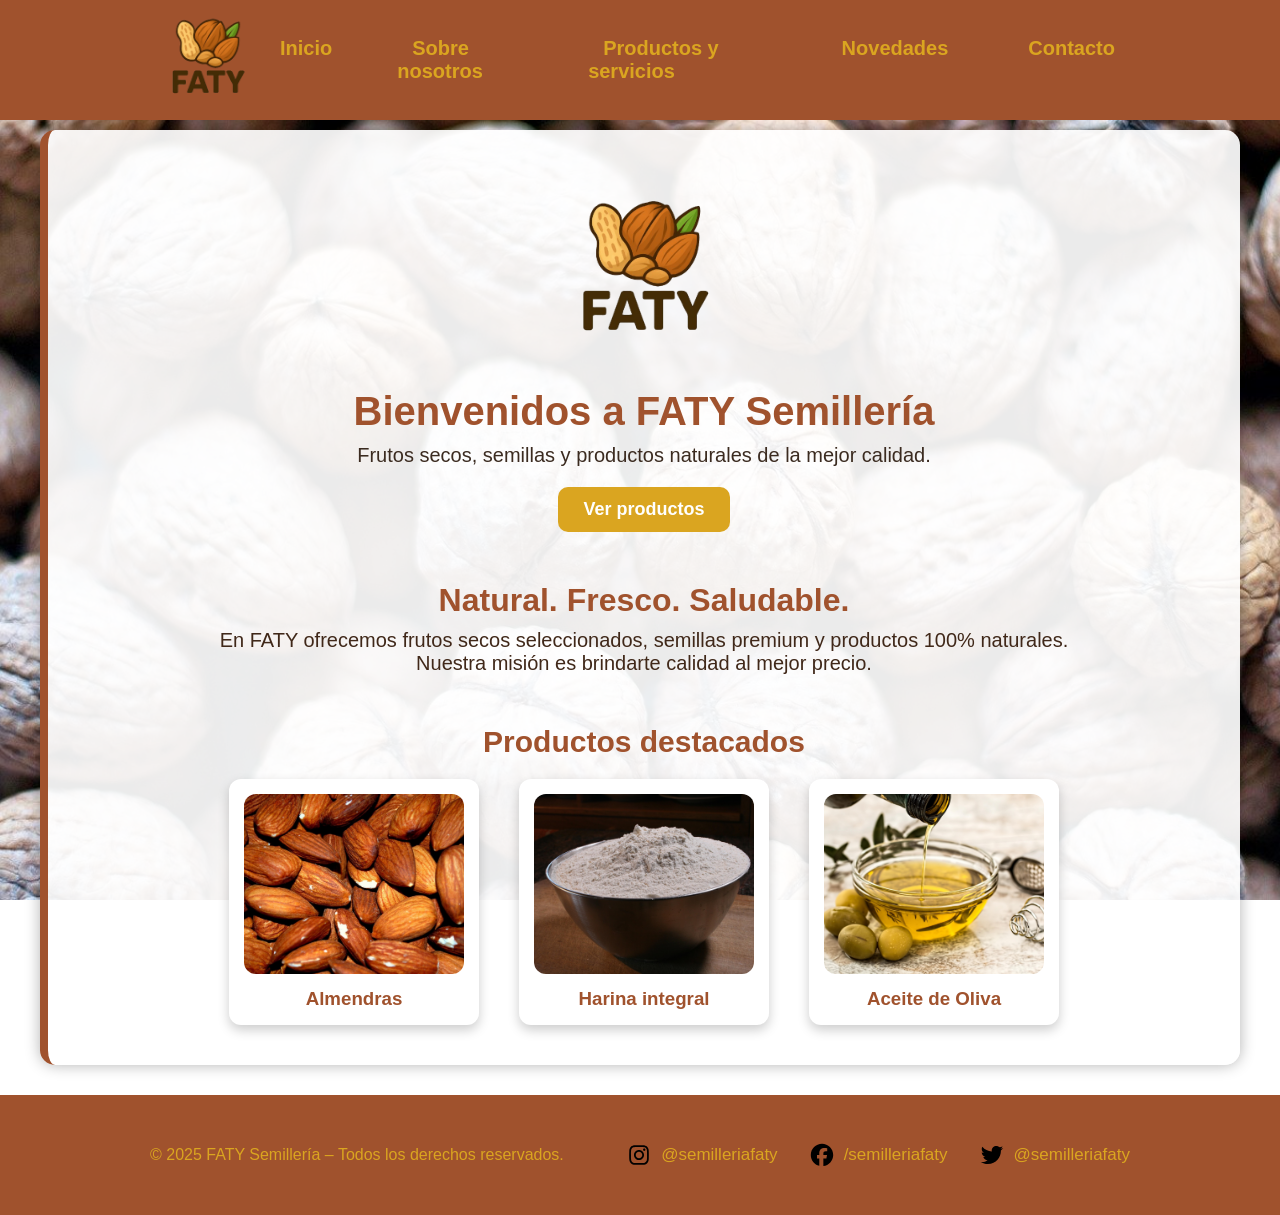
<file: index.html>
<!DOCTYPE html>
<html lang="es">
<head>
    <meta charset="UTF-8">
    <meta name="viewport" content="width=device-width, initial-scale=1.0">
    <title>Inicio | FATY</title>
    <link rel="stylesheet" href="css/base.css">
    <link rel="stylesheet" href="css/inicio.css">
    <link rel="icon" type="image/png" href="media/logo_favicon.png">
</head>
<body>
    <header>
        <nav class="navbar">
            <a href="index.html"><img src="media/logo.png"></a>
            <ul class="nav-links">
                <li><a href="index.html">Inicio</a></li>
                <li><a href="sobre.html">Sobre nosotros</a></li>
                <li><a href="productos.html">Productos y servicios</a></li>
                <li><a href="novedades.html">Novedades</a></li>
                <li><a href="contactos.html">Contacto</a></li>
            </ul>
        </nav>
    </header>
    <main>
        <div class="content">
            <section class="banner">
                <img src="media/logo.png" alt="FATI Logo">
                <h1>Bienvenidos a FATY Semillería</h1>
                <p>Frutos secos, semillas y productos naturales de la mejor calidad.</p>
                <a class="btn-banner" href="productos.html">Ver productos</a>
            </section>
            <section class="intro">
                <h2>Natural. Fresco. Saludable.</h2>
                <p>
                    En FATY ofrecemos frutos secos seleccionados, semillas premium y productos 100% naturales. <br>
                    Nuestra misión es brindarte calidad al mejor precio.
                </p>
            </section>
            <section class="destacados">
                <h2>Productos destacados</h2>
                <div class="cards">
                    <div class="card">
                        <img src="media/almendras.jpg">
                        <h3>Almendras</h3>
                    </div>
                    <div class="card">
                        <img src="media/harina.jpg">
                        <h3>Harina integral</h3>
                    </div>
                    <div class="card">
                        <img src="media/aceite.jpg">
                        <h3>Aceite de Oliva</h3>
                    </div>
                </div>
            </section>
        </div>
    </main>
    <footer>
        <div class="footer">
            <p class="copyright">© 2025 FATY Semillería – Todos los derechos reservados.</p>
            <div class="social-links">
                <a href="https://www.instagram.com/semilleriafaty" target="_blank">
                    <img src="media/instagram.svg" alt="Instagram">
                @semilleriafaty
                </a>
                <a href="https://www.fb.com/semilleriafaty" target="_blank">
                <img src="media/facebook.svg" alt="Facebook">
                /semilleriafaty
                </a>
                <a href="https://www.twitter.com/semilleriafaty" target="_blank">
                <img src="media/twitter.svg" alt="Twitter">
                @semilleriafaty
                </a>
            </div>
        </div>
    </footer>
</body>
</html>
</file>
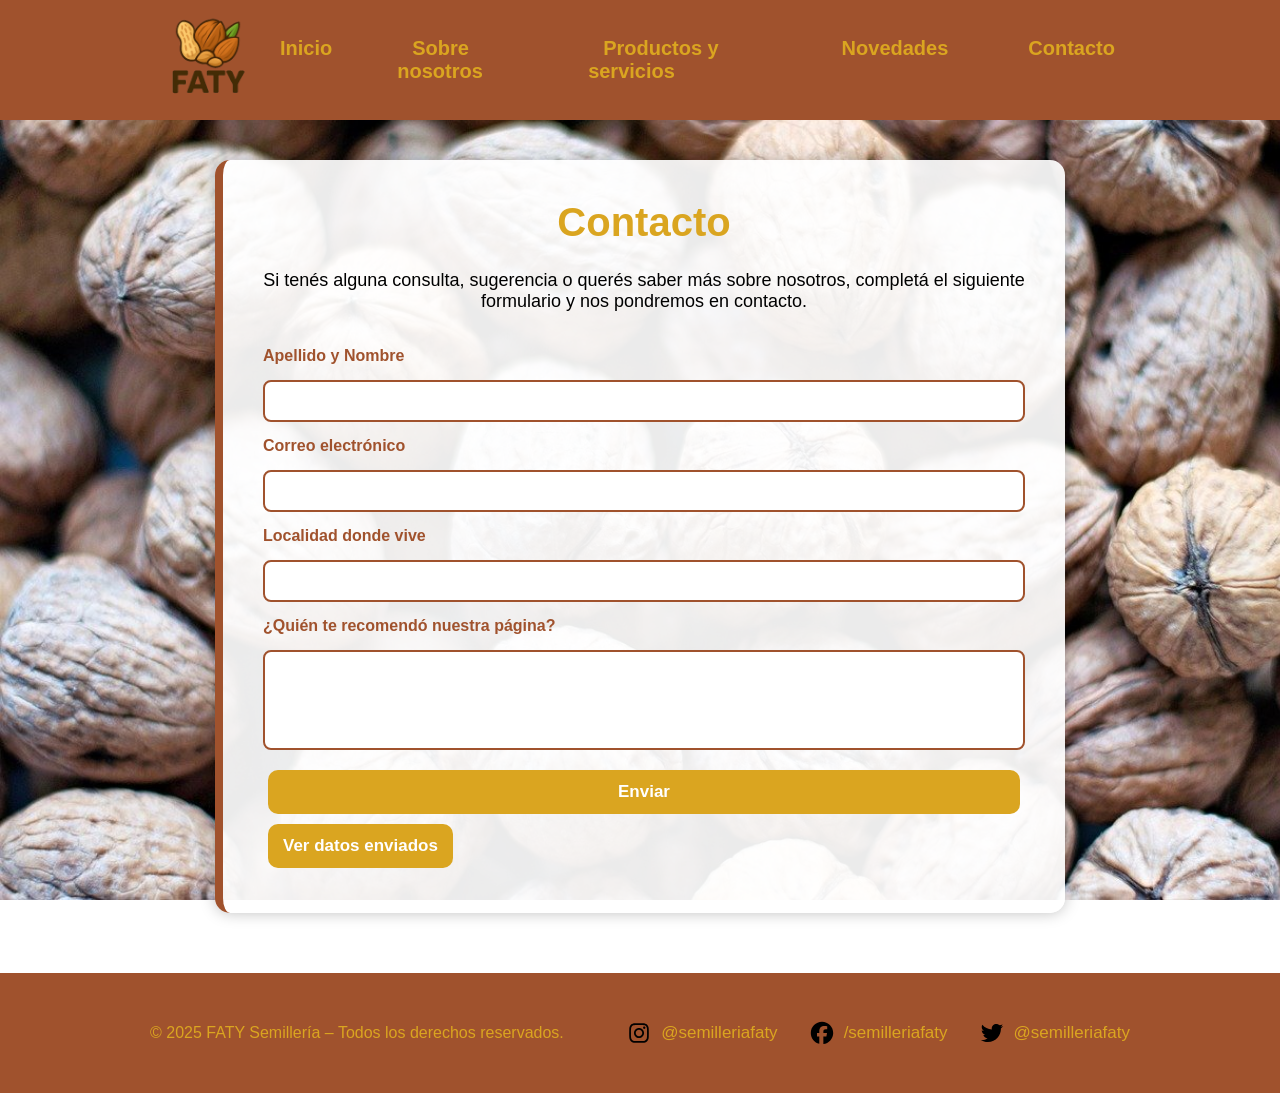
<file: contactos.html>
<!DOCTYPE html>
<html lang="en">
<head>
    <meta charset="UTF-8">
    <meta name="viewport" content="width=device-width, initial-scale=1.0">
    <title>Contactos | FATY</title>
    <link rel="stylesheet" href="css/base.css">
    <link rel="stylesheet" href="css/contactos.css">
    <link rel="icon" type="image/png" href="media/logo_favicon.png">
</head>
<body>
    <header>
        <nav class="navbar">
            <a href="index.html"><img src="media/logo.png"></a>
            <ul class="nav-links">
                <li><a href="index.html">Inicio</a></li>
                <li><a href="sobre.html">Sobre nosotros</a></li>
                <li><a href="productos.html">Productos y servicios</a></li>
                <li><a href="novedades.html">Novedades</a></li>
                <li><a href="contactos.html">Contacto</a></li>
            </ul>
        </nav>
    </header>
    <main class="contacto-contenedor">
        <div class="contacto-box">
            <h1 class="titulo-contacto">Contacto</h1>
            <p class="texto-contacto">
                Si tenés alguna consulta, sugerencia o querés saber más sobre nosotros,
                completá el siguiente formulario y nos pondremos en contacto.
            </p>
            <form id="formContacto" class="form-contacto">
                <label>Apellido y Nombre</label>
                <input type="text" id="nombre" required>
                <label>Correo electrónico</label>
                <input type="email" id="email" required>
                <label>Localidad donde vive</label>
                <input type="text" id="localidad" required>
                <label>¿Quién te recomendó nuestra página?</label>
                <textarea id="comentario" required></textarea>
                <button type="submit" class="btn-enviar">Enviar</button>
            </form>
            <button id="btnVerDatos" class="btn-ver-datos">
                Ver datos enviados
            </button>
            <div id="datosGuardados" class="datos-guardados"></div>
        </div>
    </main>
    <footer>
        <div class="footer">
            <p class="copyright">© 2025 FATY Semillería – Todos los derechos reservados.</p>
            <div class="social-links">
                <a href="https://www.instagram.com/semilleriafaty" target="_blank">
                    <img src="media/instagram.svg" alt="Instagram">
                @semilleriafaty
                </a>
                <a href="https://www.fb.com/semilleriafaty" target="_blank">
                <img src="media/facebook.svg" alt="Facebook">
                /semilleriafaty
                </a>
                <a href="https://www.twitter.com/semilleriafaty" target="_blank">
                <img src="media/twitter.svg" alt="Twitter">
                @semilleriafaty
                </a>
            </div>
        </div>
    </footer>
    <script src="js/contacto.js"></script>
</body>
</html>
</file>
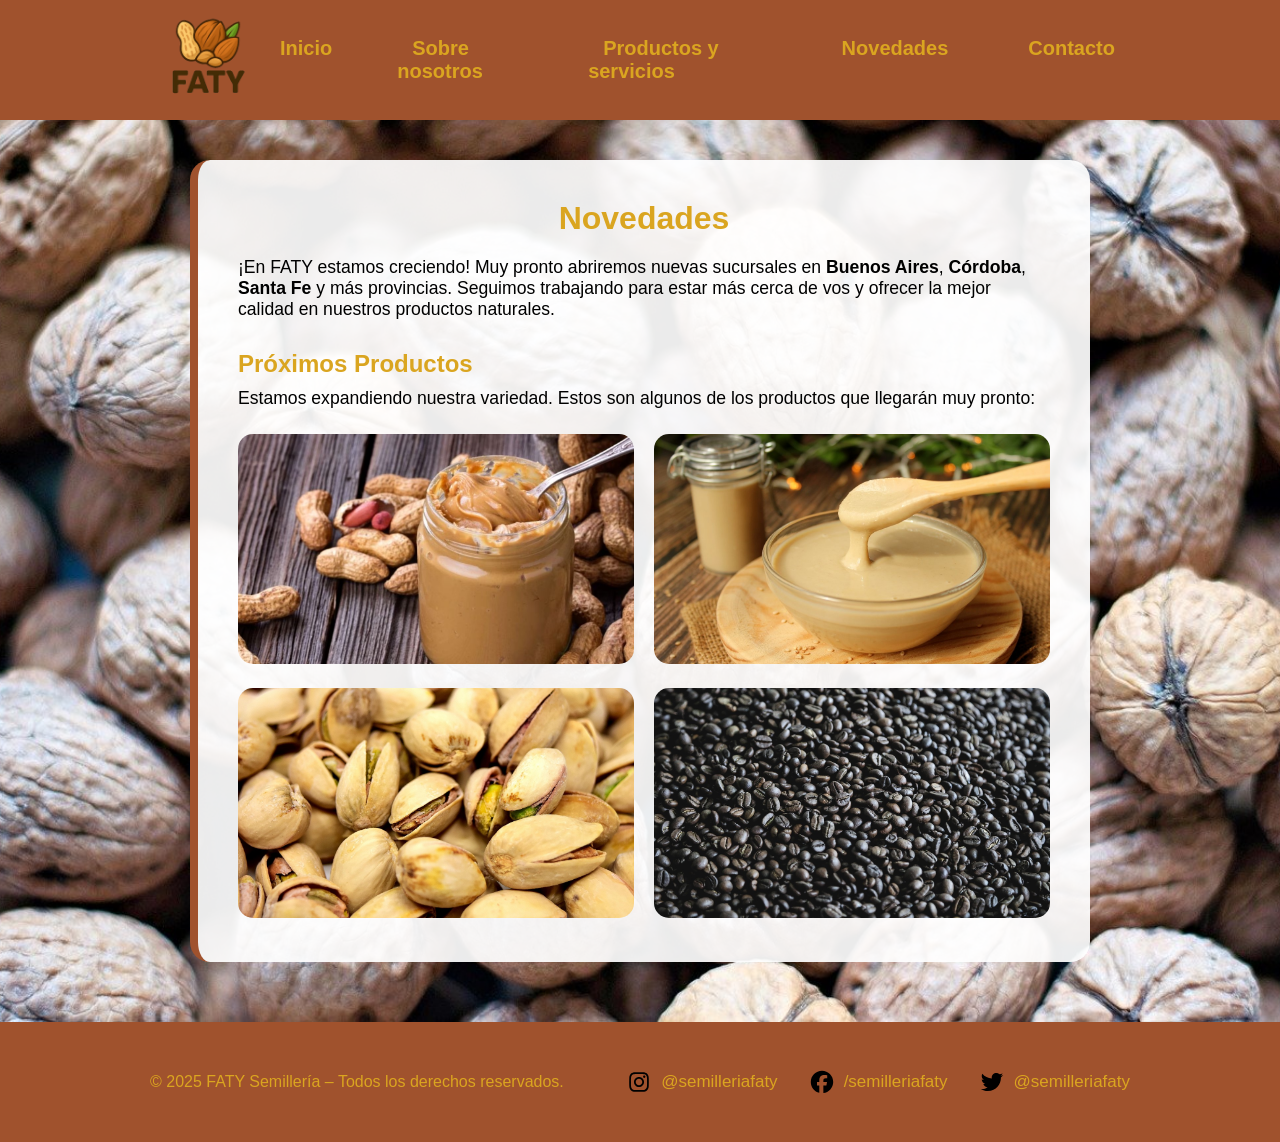
<file: novedades.html>
<!DOCTYPE html>
<html lang="en">
<head>
    <meta charset="UTF-8">
    <meta name="viewport" content="width=device-width, initial-scale=1.0">
    <title>Novedades | FATY</title>
    <link rel="stylesheet" href="css/base.css">
    <link rel="stylesheet" href="css/novedades.css">
    <link rel="icon" type="image/png" href="media/logo_favicon.png">
</head>
<body>
    <header>
        <nav class="navbar">
            <a href="index.html"><img src="media/logo.png"></a>
            <ul class="nav-links">
                <li><a href="index.html">Inicio</a></li>
                <li><a href="sobre.html">Sobre nosotros</a></li>
                <li><a href="productos.html">Productos y servicios</a></li>
                <li><a href="novedades.html">Novedades</a></li>
                <li><a href="contactos.html">Contacto</a></li>
            </ul>
        </nav>
    </header>
    <main class="novedades-contenedor">
        <div class="novedades-box">
            <h1 class="titulo-novedades">Novedades</h1>
            <p class="texto-novedades">
                ¡En FATY estamos creciendo! Muy pronto abriremos nuevas sucursales en 
                <strong>Buenos Aires</strong>, <strong>Córdoba</strong>, <strong>Santa Fe</strong> y más provincias.  
                Seguimos trabajando para estar más cerca de vos y ofrecer la mejor calidad en nuestros productos naturales.
            </p>
            <h2 class="subtitulo-novedades">Próximos Productos</h2>
            <p class="texto-novedades">
                Estamos expandiendo nuestra variedad. Estos son algunos de los productos que llegarán muy pronto:
            </p>
            <div class="novedades-galeria">
                <div class="novedad-item">
                    <img src="media/pasta_mani.avif" 
                        class="zoom-novedades"
                        data-descripcion="Pasta de maní 100% natural – Disponible muy pronto.">
                </div>
                <div class="novedad-item">
                    <img src="media/pasta_sesamo.jpg" 
                        class="zoom-novedades"
                        data-descripcion="Pasta de sésamo (Tahini) artesanal – Lanzamiento próximo.">
                </div>
                <div class="novedad-item">
                    <img src="media/pistachos.jpg" 
                        class="zoom-novedades"
                        data-descripcion="Pistachos seleccionados de alta calidad – Próximamente.">
                </div>
                <div class="novedad-item">
                    <img src="media/granos_cafe.jpg" 
                        class="zoom-novedades"
                        data-descripcion="Granos de café premium para moler – Muy pronto.">
                </div>
            </div>
        </div>
        <div id="modalNovedades" class="modal-novedades">
            <div class="modal-content-novedades">
                <span id="cerrarModalNovedades">X</span>
                <img id="modalImagenNovedades">
                <p id="modalTextoNovedades"></p>
            </div>
        </div>
    </main>
    <footer>
        <div class="footer">
            <p class="copyright">© 2025 FATY Semillería – Todos los derechos reservados.</p>
            <div class="social-links">
                <a href="https://www.instagram.com/semilleriafaty" target="_blank">
                    <img src="media/instagram.svg" alt="Instagram">
                @semilleriafaty
                </a>
                <a href="https://www.fb.com/semilleriafaty" target="_blank">
                <img src="media/facebook.svg" alt="Facebook">
                /semilleriafaty
                </a>
                <a href="https://www.twitter.com/semilleriafaty" target="_blank">
                <img src="media/twitter.svg" alt="Twitter">
                @semilleriafaty
                </a>
            </div>
        </div>
    </footer>
    <script src="js/novedades.js"></script>
</body>
</html>
</file>
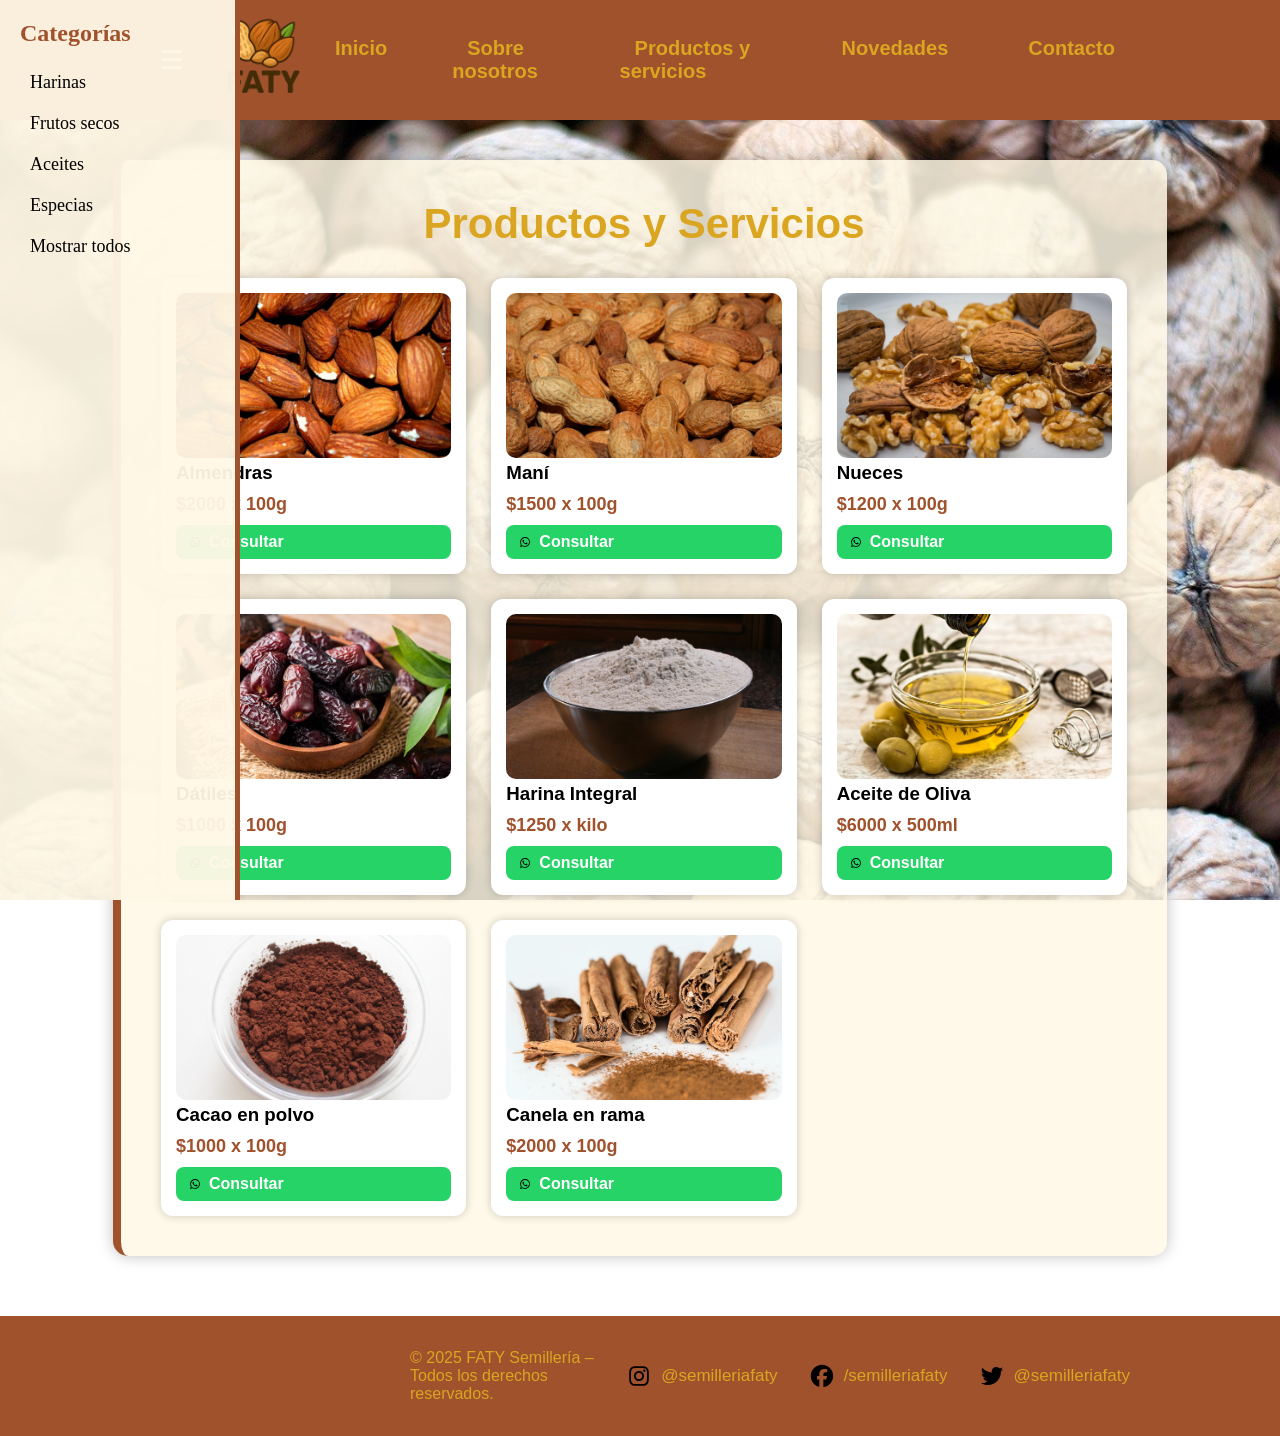
<file: productos.html>
<!DOCTYPE html>
<html lang="en">
<head>
    <meta charset="UTF-8">
    <meta name="viewport" content="width=device-width, initial-scale=1.0">
    <title>Productos y Servicios | FATY</title>
    <link rel="stylesheet" href="css/base.css">
    <link rel="stylesheet" href="css/productos.css">
    <link rel="icon" type="image/png" href="media/logo_favicon.png">
</head>
<body>
    <header>
        <nav class="navbar">
            <button id="btn-sidebar" class="btn-sidebar">☰</button>
            <a href="index.html"><img src="media/logo.png"></a>
            <ul class="nav-links">
                <li><a href="index.html">Inicio</a></li>
                <li><a href="sobre.html">Sobre nosotros</a></li>
                <li><a href="productos.html">Productos y servicios</a></li>
                <li><a href="novedades.html">Novedades</a></li>
                <li><a href="contactos.html">Contacto</a></li>
            </ul>
        </nav>
    </header>
    <div id="sidebar" class="sidebar">
        <h2>Categorías</h2>
        <ul>
            <li data-cat="harinas">Harinas</li>
            <li data-cat="frutos">Frutos secos</li>
            <li data-cat="aceites">Aceites</li>
            <li data-cat="especias">Especias</li>
            <li data-cat="todos" class="todos">Mostrar todos</li>
        </ul>
    </div>
    <main class="productos-contenedor">
        <div class="productos-box">
            <h1 class="titulo-productos">Productos y Servicios</h1>
            <div class="grid-productos">
                <div class="producto" data-cat="frutos" data-nombre="Almendras" data-descripcion="Almendras naturales, ricas en vitamina E y grasas saludables." data-imagen="media/almendras.jpg">
                    <img src="media/almendras.jpg" alt="Almendras">
                    <h3>Almendras</h3>
                    <p class="precio">$2000 x 100g</p>
                    <a class="wsp" href="https://wa.me/" target="_blank">
                        <img src="media/whatsapp.svg"> Consultar
                    </a>
                </div>
                <div class="producto" data-cat="frutos" data-nombre="Maní" data-descripcion="Maní tostado sin sal, ideal para snacks saludables." data-imagen="media/mani.jpg">
                    <img src="media/mani.jpg" alt="Maní">
                    <h3>Maní</h3>
                    <p class="precio">$1500 x 100g</p>
                    <a class="wsp" href="https://wa.me/" target="_blank">
                        <img src="media/whatsapp.svg"> Consultar
                    </a>
                </div>
                <div class="producto" data-cat="frutos" data-nombre="Nueces" data-descripcion="Nueces seleccionadas, ricas en omega 3 y antioxidantes." data-imagen="media/nueces.jpg">
                    <img src="media/nueces.jpg" alt="Nueces">
                    <h3>Nueces</h3>
                    <p class="precio">$1200 x 100g</p>
                    <a class="wsp" href="https://wa.me/" target="_blank">
                        <img src="media/whatsapp.svg"> Consultar
                    </a>
                </div>
                <div class="producto" data-cat="frutos" data-nombre="Dátiles" data-descripcion="Dátiles naturales, fuente de energía rápida y fibra." data-imagen="media/datiles.avif">
                    <img src="media/datiles.avif" alt="Dátiles">
                    <h3>Dátiles</h3>
                    <p class="precio">$1000 x 100g</p>
                    <a class="wsp" href="https://wa.me/" target="_blank">
                        <img src="media/whatsapp.svg"> Consultar
                    </a>
                </div>
                <div class="producto" data-cat="harinas" data-nombre="Harina Integral" data-descripcion="Harina integral 100% natural, ideal para panificados." data-imagen="media/harina.jpg">
                    <img src="media/harina.jpg" alt="Harina integral">
                    <h3>Harina Integral</h3>
                    <p class="precio">$1250 x kilo</p>
                    <a class="wsp" href="https://wa.me/" target="_blank">
                        <img src="media/whatsapp.svg"> Consultar
                    </a>
                </div>
                <div class="producto" data-cat="aceites" data-nombre="Aceite de Oliva" data-descripcion="Aceite de oliva extra virgen, prensado en frío." data-imagen="media/aceite.jpg">
                    <img src="media/aceite.jpg" alt="Aceite de oliva">
                    <h3>Aceite de Oliva</h3>
                    <p class="precio">$6000 x 500ml</p>
                    <a class="wsp" href="https://wa.me/" target="_blank">
                        <img src="media/whatsapp.svg"> Consultar
                    </a>
                </div>
                <div class="producto" data-cat="especias" data-nombre="Cacao en polvo" data-descripcion="Cacao amargo puro al 100%, ideal para postres saludables." data-imagen="media/cacao.jpg">
                    <img src="media/cacao.jpg" alt="Cacao en polvo">
                    <h3>Cacao en polvo</h3>
                    <p class="precio">$1000 x 100g</p>
                    <a class="wsp" href="https://wa.me/" target="_blank">
                        <img src="media/whatsapp.svg"> Consultar
                    </a>
                </div>
                <div class="producto" data-cat="especias" data-nombre="Canela en rama" data-descripcion="Canela en rama seleccionada, aroma intenso y natural." data-imagen="media/canela.jpg">
                    <img src="media/canela.jpg" alt="Canela en rama">
                    <h3>Canela en rama</h3>
                    <p class="precio">$2000 x 100g</p>
                    <a class="wsp" href="https://wa.me/" target="_blank">
                        <img src="media/whatsapp.svg"> Consultar
                    </a>
                </div>
            </div>
        </div>
        <div class="modal" id="modal-producto">
            <div class="modal-content">
                <span id="cerrar-modal">X</span>
                <img id="modal-imagen">
                <h2 id="modal-nombre"></h2>
                <p id="modal-descripcion"></p>
            </div>
        </div>
    </main>
    <footer>
        <div class="footer">
            <p class="copyright">© 2025 FATY Semillería – Todos los derechos reservados.</p>
            <div class="social-links">
                <a href="https://www.instagram.com/semilleriafaty" target="_blank">
                    <img src="media/instagram.svg" alt="Instagram">
                    @semilleriafaty
                </a>
                <a href="https://www.fb.com/semilleriafaty" target="_blank">
                    <img src="media/facebook.svg" alt="Facebook">
                    /semilleriafaty
                </a>
                <a href="https://www.twitter.com/semilleriafaty" target="_blank">
                    <img src="media/twitter.svg" alt="Twitter">
                    @semilleriafaty
                </a>
            </div>
        </div>
    </footer>
    <script src="js/producto.js"></script>
</body>
</html>
</file>
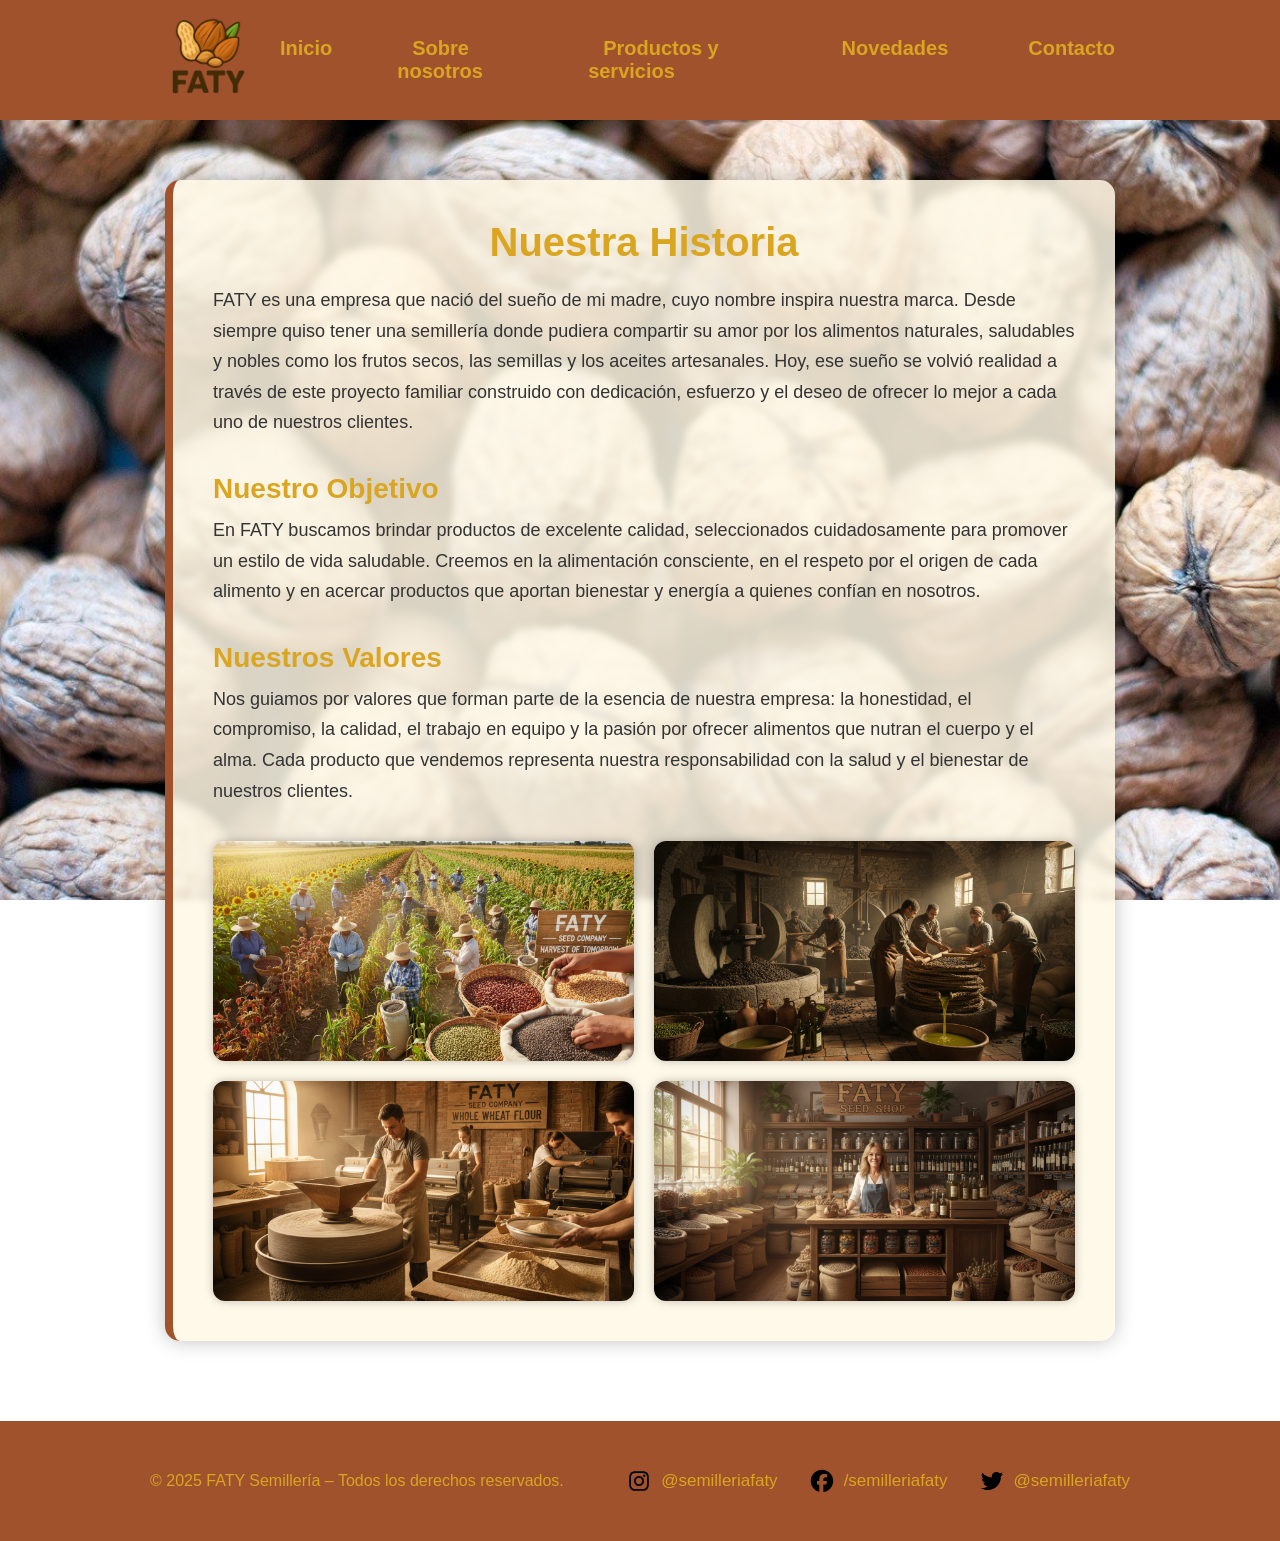
<file: sobre.html>
<!DOCTYPE html>
<html lang="en">
<head>
    <meta charset="UTF-8">
    <meta name="viewport" content="width=device-width, initial-scale=1.0">
    <title>Sobre nosotros | FATY</title>
    <link rel="stylesheet" href="css/base.css">
    <link rel="stylesheet" href="css/sobre.css">
    <link rel="icon" type="image/png" href="media/logo_favicon.png">
</head>
<body>
    <header>
        <nav class="navbar">
            <a href="index.html"><img src="media/logo.png"></a>
            <ul class="nav-links">
                <li><a href="index.html">Inicio</a></li>
                <li><a href="sobre.html">Sobre nosotros</a></li>
                <li><a href="productos.html">Productos y servicios</a></li>
                <li><a href="novedades.html">Novedades</a></li>
                <li><a href="contactos.html">Contacto</a></li>
            </ul>
        </nav>
    </header>
    <main class="sobre-contenedor">
        <div class="sobre-box">
            <h1 class="titulo-sobre">Nuestra Historia</h1>
            <p class="texto-sobre">
                FATY es una empresa que nació del sueño de mi madre, cuyo nombre inspira nuestra marca.
                Desde siempre quiso tener una semillería donde pudiera compartir su amor por los alimentos
                naturales, saludables y nobles como los frutos secos, las semillas y los aceites artesanales.
                Hoy, ese sueño se volvió realidad a través de este proyecto familiar construido con dedicación,
                esfuerzo y el deseo de ofrecer lo mejor a cada uno de nuestros clientes.
            </p>
            <h2 class="subtitulo-sobre">Nuestro Objetivo</h2>
            <p class="texto-sobre">
                En FATY buscamos brindar productos de excelente calidad, seleccionados cuidadosamente
                para promover un estilo de vida saludable. Creemos en la alimentación consciente,
                en el respeto por el origen de cada alimento y en acercar productos que aportan
                bienestar y energía a quienes confían en nosotros.
            </p>
            <h2 class="subtitulo-sobre">Nuestros Valores</h2>
            <p class="texto-sobre">
                Nos guiamos por valores que forman parte de la esencia de nuestra empresa:
                la honestidad, el compromiso, la calidad, el trabajo en equipo y la pasión
                por ofrecer alimentos que nutran el cuerpo y el alma. Cada producto que vendemos
                representa nuestra responsabilidad con la salud y el bienestar de nuestros clientes.
            </p>
            <div class="imagenes-sobre">
                <img src="media/trabajadores_semillas.png" alt="Trabajadores con semillas">
                <img src="media/trabajadores_aceite.png" alt="Producción de aceites">
                <img src="media/trabajadores_harina.png" alt="Producción de harina">
                <img src="media/mujer_atiende.png" alt="Dueña">
            </div>
        </div>
    </main>
    <footer>
        <div class="footer">
            <p class="copyright">© 2025 FATY Semillería – Todos los derechos reservados.</p>
            <div class="social-links">
                <a href="https://www.instagram.com/semilleriafaty" target="_blank">
                    <img src="media/instagram.svg" alt="Instagram">
                @semilleriafaty
                </a>
                <a href="https://www.fb.com/semilleriafaty" target="_blank">
                <img src="media/facebook.svg" alt="Facebook">
                /semilleriafaty
                </a>
                <a href="https://www.twitter.com/semilleriafaty" target="_blank">
                <img src="media/twitter.svg" alt="Twitter">
                @semilleriafaty
                </a>
            </div>
        </div>
    </footer>
    <div id="modal-sobre" class="modal-sobre">
        <span class="cerrar-sobre">&times;</span>
        <img class="modal-img-sobre" id="img-ampliada-sobre">
        <p class="modal-desc-sobre" id="desc-ampliada-sobre"></p>
    </div>
    <script src="js/sobre.js"></script>
</body>
</html>
</file>
<file: css/base.css>
* {
    margin: 0;
    padding: 0;
    box-sizing: border-box;
}

html, body {
    height: 100%;
    margin: 0;
    padding: 0;
    display: flex;
    flex-direction: column;
}

main {
    flex: 1;
    margin-top: 100px;
}


.navbar {
    background-color: sienna;
    width: 100%;
    height: 120px;
    display: flex;
    align-items: center; 
    justify-content: space-between;
    padding: 0 150px;
    font-family: 'Gill Sans', 'Gill Sans MT', Calibri, 'Trebuchet MS', sans-serif;
}

.navbar img {
    width: 115px;
    height: 115px;
    object-fit: contain;
    background-color: sienna;
    user-select: none;
}

.nav-links {
    list-style: none;
    display: flex;
    gap: 50px;
}

.nav-links a {
    color: goldenrod;
    text-decoration: none;
    font-weight: bold;
    font-size: 20px;
    padding: 10px 15px;
    border-radius: 8px;
}

.nav-links a:hover {
    background-color: #fff2;
}

.footer {
    background-color: sienna;
    width: 100%;
    height: 120px; 
    display: flex;
    align-items: center;
    justify-content: space-between;
    padding: 0 150px;
    color: white;
    font-family: 'Gill Sans', 'Gill Sans MT', Calibri, 'Trebuchet MS', sans-serif;
}

.footer a {
    text-decoration: none;
    color: goldenrod;
    display: flex;
    align-items: center;
    gap: 8px;
    font-size: 17px;
}

.footer a:hover {
    opacity: 0.7;
}

.footer img {
    width: 28px;
    height: 28px;
    object-fit: contain;
    user-select: none;
}

.footer .copyright {
    font-size: 16px;
    color: goldenrod;
}

.social-links {
    display: flex;
    gap: 30px;
}

header {
    position: fixed;
    top: 0;
    left: 0;
    width: 100%;
    z-index: 999;
}
</file>
<file: css/inicio.css>
body {
    background-image: url("../media/fondo.jpg");
    background-size: cover;
    background-position: center;
    background-attachment: fixed;
}

.content {
    background-color: rgba(255, 255, 255, 0.92);
    max-width: 1200px;
    margin: 30px auto;
    padding: 40px;
    border-radius: 15px;
    border-left: 8px solid sienna;
    box-shadow: 0px 0px 15px rgba(0,0,0,0.3);
    font-family: 'Gill Sans', 'Gill Sans MT', Calibri, 'Trebuchet MS', sans-serif;
}

.banner {
    text-align: center;
    margin-bottom: 50px;
}

.banner img {
    width: 200px;
    height: auto;
    user-select: none;
}

.banner h1 {
    margin-top: 15px;
    font-size: 40px;
    color: sienna;
}

.banner p {
    margin: 10px 0 20px;
    font-size: 20px;
    color: #3b2b20;
}

.btn-banner {
    display: inline-block;
    background-color: goldenrod;
    color: white;
    text-decoration: none;
    padding: 12px 25px;
    border-radius: 10px;
    font-size: 18px;
    font-weight: bold;
}

.btn-banner:hover {
    background-color: #d1a216;
}

.intro {
    text-align: center;
    margin-bottom: 50px;
}

.intro h2 {
    font-size: 32px;
    color: sienna;
}

.intro p {
    margin-top: 10px;
    font-size: 20px;
    color: #402819;
}

.destacados h2 {
    text-align: center;
    color: sienna;
    font-size: 30px;
    margin-bottom: 20px;
}

.cards {
    display: flex;
    justify-content: center;
    gap: 40px;
    flex-wrap: wrap;
}

.card {
    background: white;
    border-radius: 12px;
    width: 250px;
    padding: 15px;
    text-align: center;
    box-shadow: 0 5px 12px rgba(0,0,0,0.2);
    transition: 0.3s;
}

.card:hover {
    transform: scale(1.05);
}

.card img {
    width: 100%;
    height: 180px;
    object-fit: cover;
    border-radius: 12px;
}

.card h3 {
    margin-top: 10px;
    color: sienna;
}
</file>
<file: css/contactos.css>
body {
    background-image: url("../media/fondo.jpg");
    background-size: cover;
    background-attachment: fixed;
}

.contacto-contenedor {
    display: flex;
    justify-content: center;
    padding: 60px 20px;
    font-family: 'Gill Sans', 'Gill Sans MT', Calibri, 'Trebuchet MS', sans-serif;
}

.contacto-box {
    width: 85%;
    max-width: 850px;
    background-color: rgba(255, 255, 255, 0.92);
    border-left: 8px solid sienna;
    border-radius: 15px;
    padding: 40px;
    box-shadow: 0 0 15px rgba(0,0,0,0.25);
}

.titulo-contacto {
    text-align: center;
    font-size: 40px;
    color: goldenrod;
    margin-bottom: 25px;
}

.texto-contacto {
    text-align: center;
    font-size: 18px;
    margin-bottom: 35px;
}

.form-contacto {
    display: flex;
    flex-direction: column;
    gap: 15px;
}

.form-contacto label {
    font-weight: bold;
    color: sienna;
}

.form-contacto input,
.form-contacto textarea {
    padding: 10px;
    border: 2px solid sienna;
    border-radius: 8px;
    font-size: 16px;
    outline: none;
}

.form-contacto textarea {
    height: 100px;
    resize: none;
}

.btn-enviar,
.btn-ver-datos {
    background-color: goldenrod;
    border: none;
    padding: 12px 15px;
    margin: 5px;
    border-radius: 10px;
    font-size: 17px;
    color: white;
    font-weight: bold;
    cursor: pointer;
    transition: 0.2s;
}

.btn-enviar:hover,
.btn-ver-datos:hover {
    background-color: rgb(197, 148, 31);
}

.datos-guardados {
    margin-top: 25px;
    background: white;
    padding: 20px;
    border-radius: 12px;
    box-shadow: 0 0 10px rgba(0,0,0,0.2);
    display: none;
}
</file>
<file: css/novedades.css>
.novedades-contenedor {
    background-image: url('../media/fondo.jpg'); /* Cambiá si usás otra imagen */
    background-size: cover;
    background-position: center;
    padding: 60px 20px;
    display: flex;
    justify-content: center;
}

.novedades-box {
    background-color: rgba(255, 255, 255, 0.92);
    padding: 40px;
    border-radius: 20px;
    width: 100%;
    max-width: 900px;
    border-left: 8px solid sienna;
    font-family: 'Gill Sans', 'Gill Sans MT', Calibri, 'Trebuchet MS', sans-serif;
}

.titulo-novedades {
    text-align: center;
    margin-bottom: 20px;
    color: goldenrod;
}

.texto-novedades {
    font-size: 1.1rem;
    margin-bottom: 20px;
}

.subtitulo-novedades {
    margin-top: 30px;
    margin-bottom: 10px;
    color: goldenrod;
}

.novedades-galeria {
    margin-top: 25px;
    display: grid;
    grid-template-columns: repeat(2, 1fr);
    gap: 20px;
}

.novedades-galeria img {
    width: 100%;
    height: 230px;
    object-fit: cover;
    border-radius: 15px;
    cursor: pointer;
    transition: transform 0.2s;
}

.novedades-galeria img:hover {
    transform: scale(1.03);
}

.modal-novedades {
    display: none;
    position: fixed;
    z-index: 2000;
    padding-top: 60px;
    left: 0;
    top: 0;
    width: 100%;
    height: 100%;
    background-color: rgba(0,0,0,0.9);
}

.modal-contenido-novedades {
    margin: auto;
    display: block;
    max-width: 80%;
    max-height: 80%;
}

.cerrar-novedades {
    position: absolute;
    top: 15px;
    right: 35px;
    font-size: 40px;
    font-weight: bold;
    color: white;
    cursor: pointer;
}

.modal-novedades {
    position: fixed;
    top: 0;
    left: 0;
    width: 100%;
    height: 100%;
    background: rgba(0,0,0,0.6);
    display: none;
    justify-content: center;
    align-items: center;
    z-index: 3000;
}

.modal-content-novedades {
    background: white;
    padding: 25px;
    border-radius: 12px;
    width: 90%;
    max-width: 550px;
    text-align: center;
    position: relative;
    animation: aparecer 0.2s ease-out;
}

#modalTextoNovedades {
    margin-top: 10px;
    font-size: 17px;
    color: #444;
    font-weight: 500;
}

#cerrarModalNovedades {
    position: absolute;
    top: 10px;
    right: 15px;
    font-weight: bold;
    cursor: pointer;
    font-size: 20px;
}

#modalImagenNovedades {
    width: 100%;
    border-radius: 12px;
    margin-bottom: 15px;
}

@keyframes aparecer {
    from { transform: scale(0.95); opacity: 0; }
    to { transform: scale(1); opacity: 1; }
}
</file>
<file: css/productos.css>
body {
    background-image: url("../media/fondo.jpg");
    background-size: cover;
    background-attachment: fixed;
}

.productos-contenedor {
    display: flex;
    justify-content: center;
    padding: 60px 20px;
    font-family: 'Gill Sans', 'Gill Sans MT', Calibri, 'Trebuchet MS', sans-serif;
}

.productos-box {
    width: 85%;
    max-width: 1200px;
    background-color: rgba(255, 248, 230, 0.85);
    border-radius: 15px;
    padding: 40px;
    border-left: 8px solid sienna;
    box-shadow: 0 0 15px rgba(0,0,0,0.25);
}

.titulo-productos {
    text-align: center;
    font-size: 42px;
    color: goldenrod;
    margin-bottom: 30px;
}

.grid-productos {
    display: grid;
    grid-template-columns: repeat(auto-fill, minmax(240px, 1fr));
    gap: 25px;
}

.producto {
    background: white;
    border-radius: 12px;
    padding: 15px;
    box-shadow: 0 0 10px rgba(0,0,0,0.2);
    cursor: pointer;
    transition: transform 0.2s;
}

.producto:hover {
    transform: scale(1.03);
}

.producto img {
    width: 100%;
    height: 165px;
    object-fit: cover;
    border-radius: 10px;
}

.precio {
    font-weight: bold;
    font-size: 18px;
    color: sienna;
    margin: 10px 0;
}

.wsp {
    display: flex;
    align-items: center;
    gap: 7px;
    background-color: #25D366;
    color: white;
    padding: 8px 12px;
    border-radius: 8px;
    font-weight: bold;
    text-decoration: none;
}

.wsp img {
    width: 14px;
    height: 14px;
    object-fit: contain;
}

.modal {
    position: fixed;
    top: 0;
    left: 0;
    width: 100%;
    height: 100%;
    background: rgba(0,0,0,0.6);
    display: none;
    justify-content: center;
    align-items: center;
}

.modal-content {
    background: white;
    padding: 25px;
    border-radius: 12px;
    width: 90%;
    max-width: 550px;
    text-align: center;
    position: relative;
}

#cerrar-modal {
    position: absolute;
    top: 10px;
    right: 15px;
    font-weight: bold;
    cursor: pointer;
    font-size: 20px;
}

#modal-imagen {
    width: 100%;
    border-radius: 12px;
    margin-bottom: 15px;
}

.btn-sidebar {
    font-size: 26px;
    margin-right: 12px;
    background: sienna;
    border: none;
    color: white;
    padding: 6px 10px;
    border-radius: 6px;
    cursor: pointer;
}

.btn-sidebar:hover {
    background: #8a3e20;
}

.sidebar {
    position: fixed;
    left: 0;
    top: 0;
    width: 240px;
    height: 100%;
    background: rgba(255, 248, 230, 0.95);
    border-right: 5px solid sienna;
    padding: 20px;
    transform: translateX(0);
    transition: transform 0.3s ease;
    z-index: 999;
}

.sidebar h2 {
    color: sienna;
    margin-bottom: 15px;
    font-size: 24px;
}

.sidebar ul {
    list-style: none;
    padding: 0;
}

.sidebar li {
    padding: 10px;
    font-size: 18px;
    cursor: pointer;
    border-radius: 6px;
    transition: background 0.2s;
}

.sidebar li:hover {
    background: goldenrod;
    color: white;
}

.sidebar.cerrada {
    transform: translateX(-260px);
}

footer .copyright {
    margin-left: 260px;
}
</file>
<file: css/sobre.css>
body {
    background-image: url("../media/fondo.jpg");
    background-size: cover;
    background-repeat: no-repeat;
    background-attachment: fixed;
}

.sobre-contenedor {
    display: flex;
    justify-content: center;
    padding: 80px 20px;
    font-family: 'Gill Sans', 'Gill Sans MT', Calibri, 'Trebuchet MS', sans-serif;
}

.sobre-box {
    width: 80%;
    max-width: 950px;
    background: rgba(255, 255, 255, 0.90);
    background-color: rgba(255, 248, 230, 0.85);
    border-radius: 15px;
    padding: 40px;
    box-shadow: 0 0 20px rgba(0,0,0,0.25);
    backdrop-filter: blur(3px);
    border-left: 8px solid sienna;
}

.titulo-sobre {
    text-align: center;
    font-size: 40px;
    color: goldenrod;
    margin-bottom: 20px;
}

.subtitulo-sobre {
    font-size: 28px;
    color: goldenrod;
    margin-top: 35px;
    margin-bottom: 10px;
}

.texto-sobre {
    line-height: 1.7;
    font-size: 18px;
    color: #333;
}

.imagenes-sobre {
    margin-top: 35px;
    display: grid;
    grid-template-columns: repeat(2, 1fr);
    gap: 20px;
}

.imagenes-sobre img {
    width: 100%;
    height: 220px; 
    object-fit: cover;
    border-radius: 12px;
    box-shadow: 0 0 10px rgba(0,0,0,0.25);
}

.modal-sobre {
    display: none;
    position: fixed;
    z-index: 9999;
    padding-top: 80px;
    left: 0;
    top: 0;
    width: 100%;
    height: 100%;
    background-color: rgba(0, 0, 0, 0.85);
}

.modal-img-sobre {
    display: block;
    margin: auto;
    max-width: 70%;
    border-radius: 12px;
    box-shadow: 0 0 20px black;
}

.modal-desc-sobre {
    margin-top: 20px;
    text-align: center;
    color: goldenrod;
    font-size: 20px;
}

.cerrar-sobre {
    position: absolute;
    top: 25px;
    right: 35px;
    font-size: 40px;
    font-weight: bold;
    color: #fff;
    cursor: pointer;
}

.imagenes-sobre img {
    cursor: pointer;
    transition: transform 0.2s ease;
}

.imagenes-sobre img:hover {
    transform: scale(1.05);
}
</file>
